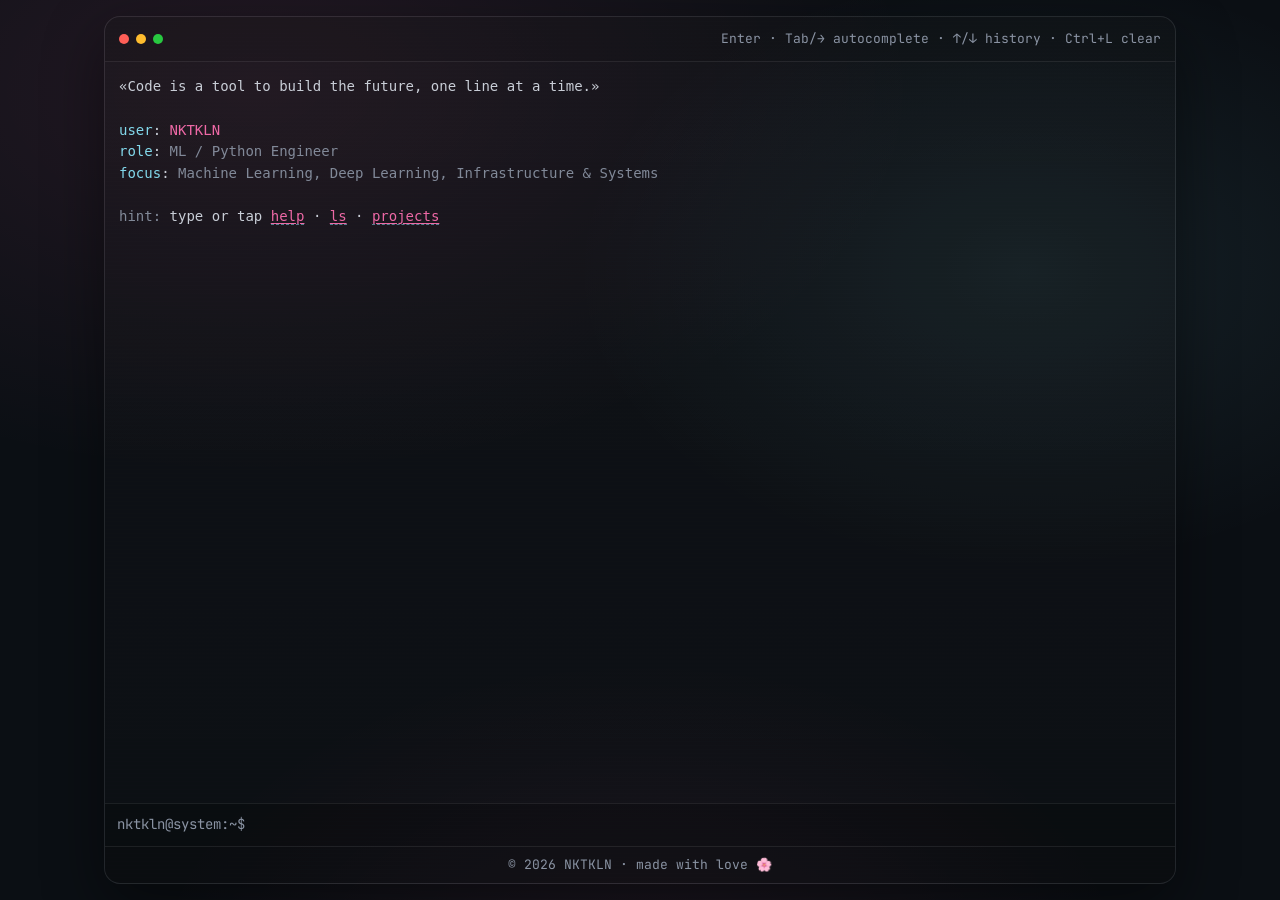
<file: app/index.html>
<!doctype html>
<html lang="ru">
<head>
  <meta charset="utf-8" />
  <meta name="viewport" content="width=device-width,initial-scale=1" />

  <title>NKTKLN — terminal card</title>
  <meta name="description" content="NKTKLN — ML / Python Engineer. Terminal-style personal card." />
  <meta name="theme-color" content="#0b0f14" />
  <link rel="icon" type="image/svg+xml" href="assets/img/favicon.svg">

  <!-- Fonts -->
  <link rel="preconnect" href="https://fonts.googleapis.com" />
  <link rel="preconnect" href="https://fonts.gstatic.com" crossorigin />
  <link href="https://fonts.googleapis.com/css2?family=JetBrains+Mono:wght@400;600&display=swap" rel="stylesheet" />

  <!-- Styles -->
  <link rel="stylesheet" href="assets/css/style.css" />
</head>

<body>
  <div class="wrap">
    <div class="terminal scan" role="region" aria-label="terminal card">
      <div class="topbar">
        <div class="dots" aria-hidden="true">
          <div class="dot r"></div><div class="dot y"></div><div class="dot g"></div>
        </div>
        <div class="hint">Enter · Tab/→ autocomplete · ↑/↓ history · Ctrl+L clear</div>
      </div>

      <div class="screen" role="application" aria-label="terminal">
        <!-- Output area -->
        <div class="scroll out" id="scroll" aria-live="polite" aria-relevant="additions"></div>

        <!-- Input row -->
        <div class="inputrow" id="inputrow">
          <span class="prompt" id="ps1">nktkln@system:~$</span>

          <div class="inputwrap">
            <!-- Ghost text shows suggested autocompletion -->
            <div class="ghost" id="ghost" aria-hidden="true"></div>

            <input
              class="input"
              id="cmd"
              autocomplete="off"
              spellcheck="false"
              autocapitalize="off"
              aria-label="Command input"
              autofocus
            />
          </div>
        </div>

        <div class="footer">© <span id="year"></span> NKTKLN · made with love 🌸</div>
      </div>
    </div>
  </div>

  <!-- JS: use modules for clean separation -->
  <script type="module" src="assets/js/app.js"></script>
</body>
</html>
</file>
<file: app/assets/css/style.css>
/* -----------------------------------------------------------
   Terminal Card Styles
------------------------------------------------------------ */

:root{
  --bg:#0b0f14;
  --fg:#d7dde6;
  --muted:#8a93a3;
  --accent:#ff6fb1;
  --accent2:#8be9fd;
  --line:rgba(255,111,177,.35);
  --term-fs:14px;
  --term-lh:1.55;
}

*{ box-sizing:border-box; }

html, body{
  height:100%;
  overflow-x:hidden;
}

body{
  margin:0;
  background:
    radial-gradient(1200px 700px at 20% 10%, rgba(255,111,177,.10), transparent 55%),
    radial-gradient(900px 600px at 80% 30%, rgba(139,233,253,.09), transparent 50%),
    radial-gradient(900px 600px at 50% 110%, rgba(255,111,177,.08), transparent 55%),
    var(--bg);
  color:var(--fg);
  font-family:"JetBrains Mono", ui-monospace, SFMono-Regular, Menlo, Monaco, Consolas, "Liberation Mono", monospace;
  line-height:var(--term-lh);
  display:flex;
  min-height:100vh;
  min-height:100dvh;
  overflow:hidden;
  overscroll-behavior:none;
}

.wrap{
  width:100%;
  max-width:1100px;
  margin:0 auto;
  padding:16px 14px;
  display:flex;
  flex-direction:column;
  gap:12px;
  flex:1;
  min-height:0;
}

.terminal{
  flex:1;
  min-height:0;
  border:1px solid rgba(255,255,255,.08);
  background:linear-gradient(180deg, rgba(255,255,255,.03), rgba(255,255,255,.02));
  border-radius:16px;
  overflow:hidden;
  box-shadow:0 20px 60px rgba(0,0,0,.45);
  position:relative;
  display:flex;
  flex-direction:column;
  max-width:100%;
}

.scan::before{
  content:"";
  position:absolute;
  inset:0;
  background:repeating-linear-gradient(
    to bottom,
    rgba(255,255,255,.03),
    rgba(255,255,255,.03) 1px,
    transparent 2px,
    transparent 4px
  );
  opacity:.25;
  pointer-events:none;
  mix-blend-mode:overlay;
}

.topbar{
  padding:12px 14px;
  display:flex;
  gap:10px;
  align-items:center;
  justify-content:space-between;
  border-bottom:1px solid rgba(255,255,255,.08);
  background:rgba(0,0,0,.25);
  z-index:1;
}

.dots{ display:flex; gap:7px; }
.dot{ width:10px; height:10px; border-radius:50%; }
.dot.r{ background:#ff5f57; }
.dot.y{ background:#febc2e; }
.dot.g{ background:#28c840; }

.hint{
  color:var(--muted);
  font-size:13px;
  white-space:nowrap;
  overflow:hidden;
  text-overflow:ellipsis;
}

.screen{
  z-index:1;
  flex:1;
  min-height:0;
  display:flex;
  flex-direction:column;
  background:rgba(0,0,0,.18);

  font-size:var(--term-fs);
  line-height:var(--term-lh);
}

.scroll{
  flex:1;
  min-height:0;
  overflow:auto;
  overflow-x:hidden;
  padding:14px;
  scrollbar-width:thin;
  scrollbar-color:rgba(255,111,177,.35) rgba(255,255,255,.06);
}

.scroll::-webkit-scrollbar{ width:10px; }
.scroll::-webkit-scrollbar-track{ background:rgba(255,255,255,.06); }
.scroll::-webkit-scrollbar-thumb{
  background:rgba(255,111,177,.30);
  border-radius:10px;
}

.line{ margin:0 0 10px; }

pre{
  margin:0;
  white-space:pre-wrap;
  word-break:break-word;
  overflow-wrap:anywhere;
  font-size:inherit;
  line-height:inherit;
}

.prompt{
  color:var(--muted);
  font-size:inherit;
  line-height:inherit;
  font-weight:400;
}

.cmd{
  color:var(--fg);
  font-size:inherit;
  line-height:inherit;
}

.out a{
  color:var(--accent);
  text-decoration:underline;
  text-underline-offset:2px;
  word-break:break-word;
}
.out a:hover{ opacity:.92; }

.cmdlink{
  color:var(--accent2);
  text-decoration:none;
  border-bottom:1px dashed rgba(139,233,253,.55);
  cursor:pointer;
}
.cmdlink:hover{ opacity:.9; }

.pink{ color:var(--accent); }
.cyan{ color:var(--accent2); }
.muted{ color:var(--muted); }
.dim{ opacity:.92; }

.inputrow{
  display:flex;
  gap:8px;
  align-items:center;
  padding:10px 12px;
  border-top:1px solid rgba(255,255,255,.08);
  background:rgba(0,0,0,.22);
  position:relative;

  font-size:inherit;
  line-height:inherit;
}

.inputwrap{
  position:relative;
  flex:1;
  min-width:0;
}

.ghost{
  position:absolute;
  left:0;
  top:0;
  pointer-events:none;
  color:rgba(138,147,163,.55);
  white-space:pre;
  overflow:hidden;
  text-overflow:clip;
  font:inherit;
  line-height:inherit;
  width:100%;
  max-width:100%;
}

.input{
  position:relative;
  width:100%;
  background:transparent;
  border:0;
  outline:none;
  color:var(--fg);
  font:inherit;
  padding:0;
  margin:0;
  min-width:0;
  caret-color:rgba(255,255,255,.75);
}

.footer{
  color:var(--muted);
  font-size:13px;
  padding:8px 12px;
  border-top:1px solid rgba(255,255,255,.08);
  background:rgba(0,0,0,.18);
  z-index:1;
  text-align:center;
}
</file>
